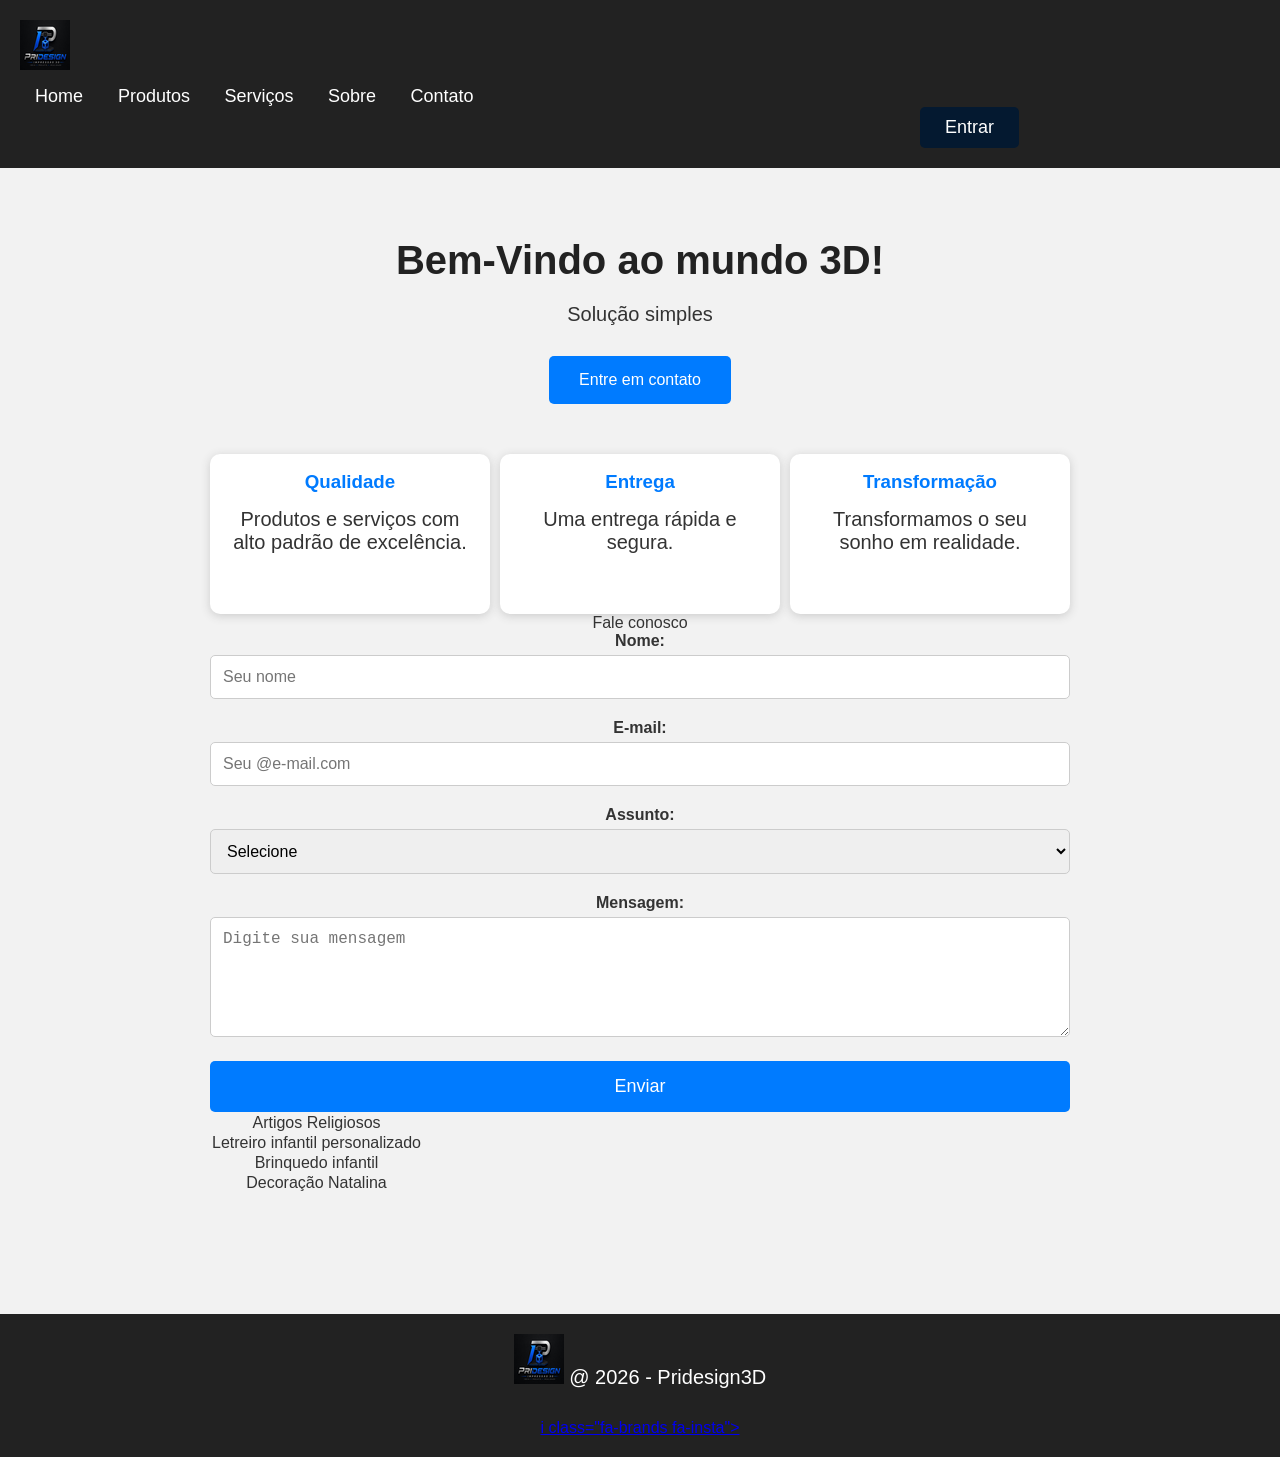
<file: index.html>
<!DOCTYPE html>
<html lang="">
 
 
<head>
    <meta charset="UTF-8">
    <meta name="viewport" content="width=device-width, initial-scale=1.0">
    <link rel="stylesheet" href="CSS/estilo.css">
    <title>Usando a barra de navegação</title>
</head>
 
<body>
 
    <nav>
        <h1> <img src="./IMG/pridesign_50x50.png" class="Logo">  </h1>
        <a> Home </a>
        <a> Produtos</a>
        <a> Serviços</a>
        <a> Sobre</s></a>
        <a> Contato</a>
   
        <button class="Botaonav"> Entrar</button>
 
    </nav>
    <main class="centralizado">
 
        <h2>Bem-Vindo ao mundo 3D!</h2>
 
        <p> Solução simples</p>
 
        <a href="contato.html" class="botao"> Entre em contato </a>
 
 
        <section class="cards">
 
            <article class="card">
                <h3>Qualidade</h3>
                <P>Produtos e serviços com alto padrão de excelência.</P>
            </article>
 
 
 
 
            <article class="card">
                <h3>Entrega</h3>
                <p>Uma entrega rápida e segura.</p>
            </article>
 
 
 
            <article class="card">
                <h3>Transformação</h3>
                <p>Transformamos o seu sonho em realidade.</p>
            </article>
 
        </section>

        <table class="TabelaPrincipal">
            
        <table class="TabelaProdutos">
 
 
                <tr> <td>   Artigos Religiosos   </td></tr>
                <tr> <td>      Letreiro infantil personalizado  </td></tr>
                <tr> <td>    Brinquedo infantil  </td></tr>
                <tr> <td>   Decoração Natalina    </td></tr>

                Fale conosco
        <label for="nome"> Nome:</label>
                <input type="text" id="nome" name="nome" placeholder="Seu nome" required>

                <label for="email"> E-mail:</label>
                <input type="email" id="email" name="email" placeholder="Seu @e-mail.com" required>
                <label for="assunto">Assunto:</label>
                <select id="assunto" name="assunto" required>


                    <option value=""> Selecione </option>
                    <option value="luminaria"> Luminária </option>
                    <option value="orcamento"> Orçamento </option>
                    <option value="personalizado"> Personalizado </option>
                    <option value="outro"> Outros </option>
                </select>

                <label for="mensagem">
                    Mensagem:
                </label>

                <textarea id="mensagem" name="mensagem" placeholder="Digite sua mensagem" required></textarea>
                 <button type"submit"> Enviar </button>



 
        </table> 

        </table>
 




 
 
    </main>
 
 
    <footer>
        <p><img src="./IMG/pridesign_50x50.png" class="Logo"> @ 2026 - Pridesign3D  </p>
        <div class="Social-icons">
            <a href="https://instagram.com" target="_blank" rel="noopener noreferrer" aria-label="instagram">
            i class="fa-brands fa-insta"></a>
        </div>
    </footer>
 
</body>
 
</html>
</file>
<file: CSS/estilo.css>
* {
    margin: 0;
    padding: 0;
    box-sizing: border-box;
}
 
body {
    font-family: Arial, sans-serif;
    background-color: #f2f2f2;
    color: #333;
}
 
nav {
    background-color: #222;
    padding: 20px;
    text-align: 0;
}
 
nav h1 {
    color: white;
    margin-bottom: 10px;
}
 
.logo{
 
    height: 1px;
    width: 1px;
    margin: 10px;
    padding: 10px;
 
 
}
 
 
nav a {
    color: white;
    text-decoration: none;
    margin: 0 15px;
    font-size: 18px;
}
 
nav a:hover {
    color: #00bfff;
}
 
main {
    max-width: 900px;
    margin: 50px auto;
    padding: 20px;
}
 
main.centralizado {
    text-align: center;
}
 
h2 {
    font-size: 40px;
    color: #222;
    margin-bottom: 20px;
}
 
h2.tituloForm {
    text-align: center;
    margin-bottom: 30px;
}
 
p {
    font-size: 20px;
    margin-bottom: 30px;
}
 
.botao {
    display: inline-block;
    background-color: #007bff;
    color: white;
    padding: 15px 30px;
    text-decoration: none;
    border-radius: 5px;
}
 
.botao:hover {
    background-color: #0056b3;
}
 
.cards {
    display: flex;
    gap: 10px;
    margin-top: 50px;
    justify-content: baseline;
}
 
.card {
    background-color: white;
    padding: 2%;
    width: 70%;
    gap: 100px;
    border-radius: 10px;
    box-shadow: 0 2px 10px #ccc;
    height: 160px;
 
}
 
.card h3 {
    margin-bottom: 15px;
    color: #007bff;
}
 
footer {
    background-color: #222;
    color: white;
    text-align: center;
    padding: 20px;
    margin-top: 100px;
}
 
.formulario {
    background-color: #f2f2f2;
    padding: 30px;
    border-radius: 10px;
    box-shadow: 0 2px 10px #ccc;
}
 
input,
select,
textarea {
    width: 100%;
    padding: 12px;
    margin-bottom: 20px;
    border: 1px solid #ccc;
    border-radius: 5px;
    font-size: 16px;
}
 
textarea {
    height: 120px;
    resize: vertical;
}
 
label {
    display: block;
    margin-bottom: 5px;
    font-weight: bold;
}
 
button {
    width: 100%;
    padding: 15px;
    background-color: #007bff;
    color: white;
    border: none;
    border-radius: 5px;
    font-size: 18px;
    cursor: pointer;
}
 
button:hover {
    background-color: #0056b3;
}
 
#resultado {
    margin-top: 20px;
    text-align: center;
    color: green;
    font-weight: bold;
}
 
.Botaonav{
    width: 8%;
    margin-left: 900px;
    padding: 10px;
    background-color: #041930;
    color: white;
    border: none;
    border-radius: 5px;
    font-size: 18px;
    cursor: pointer;
    justify-content: right;
}
 
 
 
 
@media (max-width: 700px) {
    .cards {
        flex-direction: column;
    }
 
    .card {
        width: 100%;
    }
}
</file>
